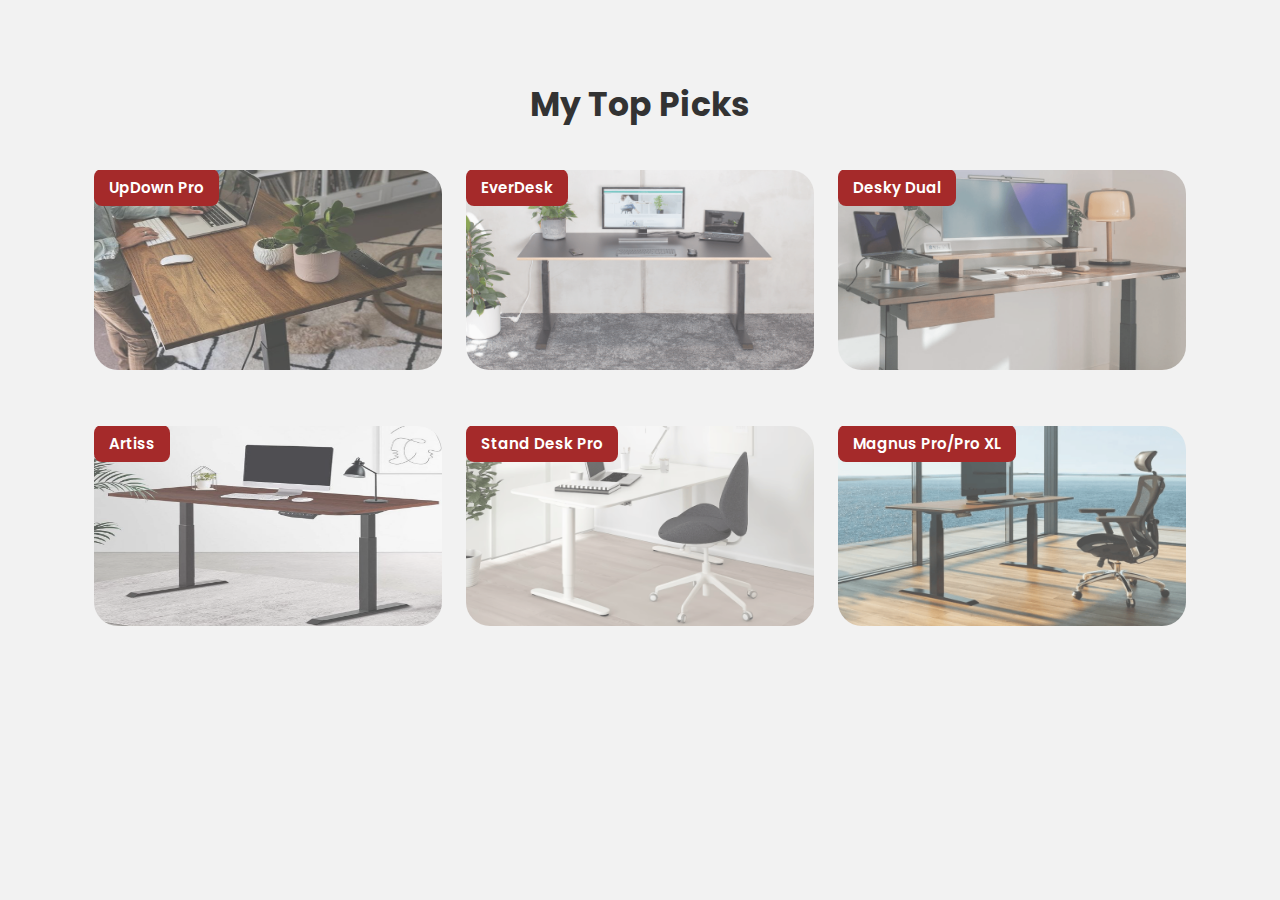
<file: index.html>
<!DOCTYPE html>
<html lang="en">

<head>
    <meta charset="UTF-8">
    <meta name="viewport" content="width=device-width, initial-scale=1.0">

    <!--=============== CSS ===============-->
    <link rel="stylesheet" href="./css/style2.css">

    <title>My Top Picks</title>
</head>

<body>
    <div class="container">
        <div class="heading">
            <h2>My Top Picks</h2>
        </div>
        <div class="card__container">
            <article class="card__article">
                <img src="./images/1.jpg" alt="image" class="card__img">
                <div class="overlay">
                    <p>UpDown Pro</p>
                </div>
                <div class="card__data">
                    <span class="card__description">Overall winner and the highest-quality standing desk in Australia</span>
                    <h2 class="card__title">UpDown Pro</h2>
                    <a href="#" class="card__button">Best Price</a>
                </div>
            </article>

            <article class="card__article">
                <img src="./images/stand-desk.webp" alt="image" class="card__img">
                <div class="overlay">
                    <p>EverDesk</p>
                </div>

                <div class="card__data">
                    <span class="card__description">The most innovative standing desk, that's also easy to assemble</span>
                    <h2 class="card__title">EverDesk</h2>
                    <a href="#" class="card__button">Best Price</a>
                </div>
            </article>

            <article class="card__article">
                <img src="./images/3. desky-dual-desk.webp" alt="image" class="card__img">
                <div class="overlay">
                    <p>Desky Dual</p>
                </div>

                <div class="card__data">
                    <span class="card__description"> Best standing desk in Australia for cable management</span>
                    <h2 class="card__title">Desky Dual</h2>
                    <a href="#" class="card__button">Best Price</a>
                </div>
            </article>

            <article class="card__article">
                <img src="./images/artiss.jpg" alt="image" class="card__img">
                <div class="overlay">
                    <p>Artiss</p>
                </div>

                <div class="card__data">
                    <span class="card__description">Best standing desk on a budget</span>
                    <h2 class="card__title">Artiss</h2>
                    <a href="#" class="card__button">Best Price</a>
                </div>
            </article>

            <article class="card__article">
                <img src="./images/5.webp" alt="image" class="card__img">
                <div class="overlay">
                    <p>Stand Desk Pro</p>
                </div>

                <div class="card__data">
                    <span class="card__description">Best fast-lifting desk for a dynamic workspace</span>
                    <h2 class="card__title">Stand Desk Pro</h2>
                    <a href="#" class="card__button">Best Price</a>
                </div>
            </article>

            <article class="card__article">
                <img src="./images/6.webp" alt="image" class="card__img">
                <div class="overlay">
                    <p>Magnus Pro/Pro XL</p>
                </div>

                <div class="card__data">
                    <span class="card__description">    Best height-adjustable desk for gamers</span>
                    <h2 class="card__title">Magnus Pro/Pro XL</h2>
                    <a href="#" class="card__button">Best Price</a>
                </div>
            </article>


        </div>
    </div>
</body>

</html>
</file>
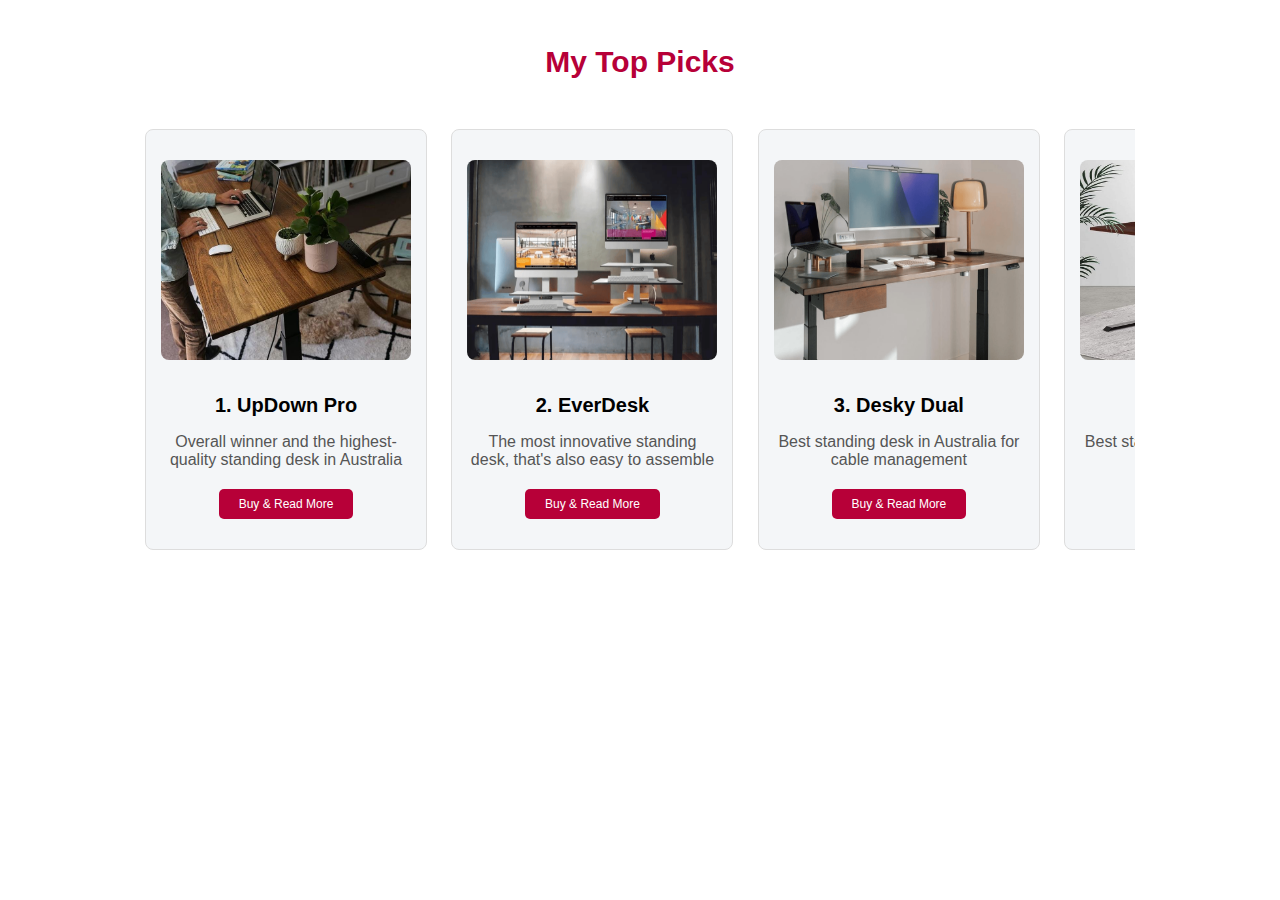
<file: index2.html>
<!DOCTYPE html>
<html lang="en">

<head>
    <meta charset="UTF-8">
    <meta name="viewport" content="width=device-width, initial-scale=1.0">
    <title>My Top Picks</title>
    <link rel="stylesheet" href="css/style.css">
</head>

<body>
    <div class="top-picks">
        <h2>My Top Picks</h2>


        <div class="scrollable-list">

            <div class="pick">
                <img src="./images/1.jpg" alt="Product 1">
                <h3>1. UpDown Pro</h3>
                <p>Overall winner and the highest-quality standing desk in Australia</p>
                <a href="#" class="btn">Buy & Read More</a>
            </div>

            <div class="pick">
                <img src="./images/standeskpro.webp"Product 1">
                <h3>2. EverDesk</h3>
                <p>The most innovative standing desk, that's also easy to assemble</p>
                <a href="#" class="btn">Buy & Read More</a>
            </div>

            
            <div class="pick">
                <img src="./images/3. desky-dual-desk.webp" alt="Product 3">
                <h3>3. Desky Dual</h3>
                <p>Best standing desk in Australia for cable management</p>
                <a href="#" class="btn">Buy & Read More</a>
            </div>

            <div class="pick">
                <img src="./images/artiss.jpg" alt="Product 3">
                <h3>4. Artiss </h3>
                <p>Best standing desk on a budget in Australia</p>
                <a href="#" class="btn">Buy & Read More</a>
            </div>

            <div class="pick">
                <img src="./images/5.webp" alt="Product 3">
                <h3>5. Stand Desk Pro</h3>
                <p>Best fast-lifting desk for a dynamic workspace </p>
                <a href="#" class="btn">Buy & Read More</a>
            </div>

            <div class="pick">
                <img src="./images/6.webp" alt="Product 3">
                <h3>6. Magnus Pro/Pro XL</h3>
                <p>Best height-adjustable desk for gamers in Australia</p>
                <a href="#" class="btn">Buy & Read More</a>
            </div>

            <div class="pick">
                <img src="./images/7.webp" alt="Product 3">
                <h3>7. Standesk Desk</h3>
                <p>Best height-adjustable & sit-stand desk converter in Australia</p>
                <a href="#" class="btn">Buy & Read More</a>
            </div>

            <!-- Add more pick divs for additional top picks -->
        </div>
    </div>

    <script src="js/main.js"></script>
</body>

</html>
</file>
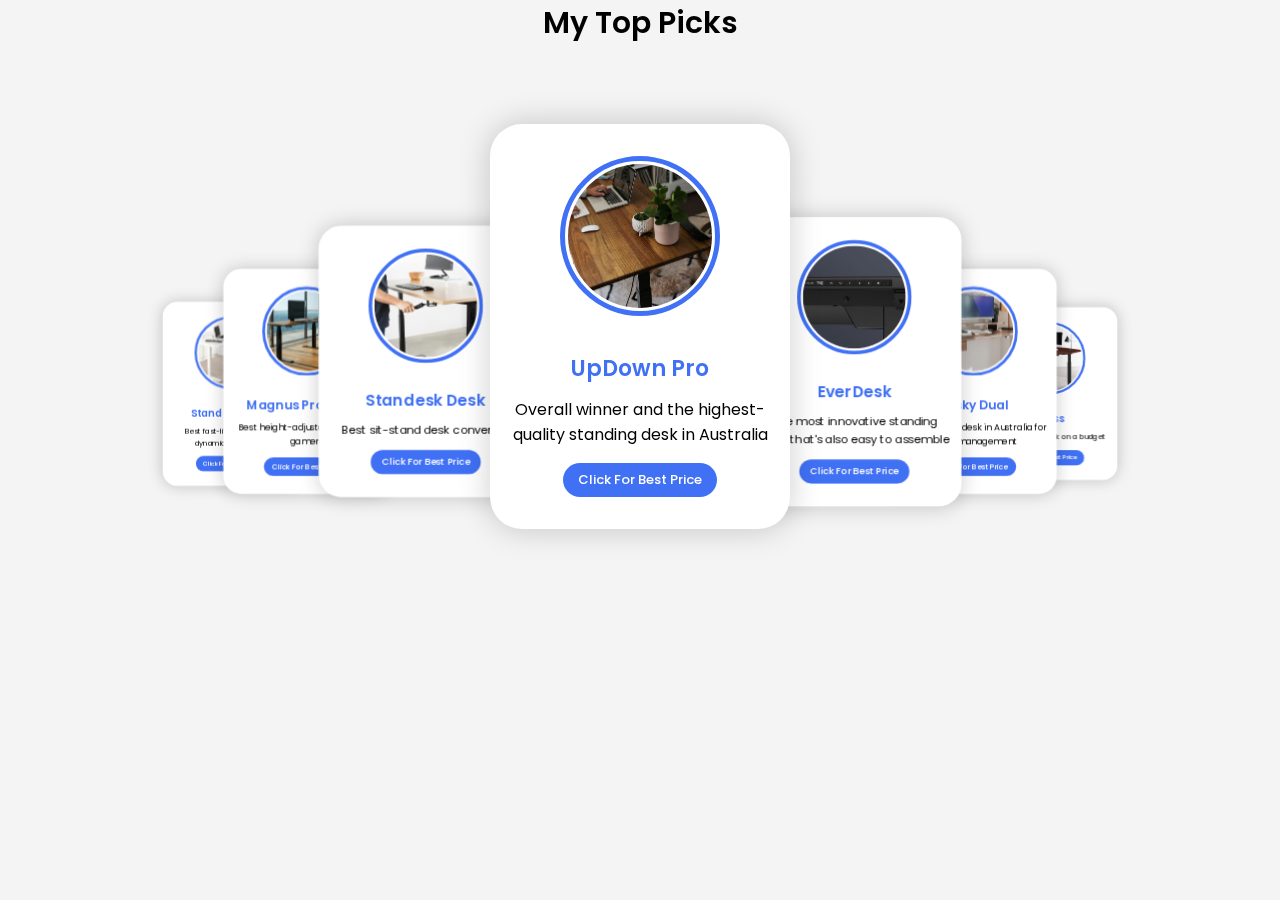
<file: index3.html>
<!DOCTYPE html>
<html lang="en">
<!--Created by Tivotal-->

<head>
    <meta charset="UTF-8" />
    <meta name="viewport" content="width=device-width, initial-scale=1.0" />
    <title>My Top Picks</title>

    <!--swiperJs CDN-->
    <link rel="stylesheet" href="https://cdn.jsdelivr.net/npm/swiper@11/swiper-bundle.min.css" />

    <!--css file-->
    <link rel="stylesheet" href="./css/style3.css" />
</head>

<body>

    
    <div class="wrapper">
        <div class="heading">
            <h2>My Top Picks</h2>
        </div>
        <div class="swiper-wrapper">
            <div class="card swiper-slide">
                <div class="image">
                    <img src="./images/1.jpg" alt="" />
                </div>

                <div class="content">
                    <span class="title">UpDown Pro</span>
                    <p class="desc">Overall winner and the highest-quality standing desk in Australia
                    </p>
                    <button class="btn">Click For Best Price</button>
                </div>
            </div>
            <div class="card swiper-slide">
                <div class="image">
                    <img src="./images/Secretlab.webp" alt="" />
                </div>

                <div class="content">
                    <span class="title">EverDesk</span>
                    <p class="desc">
                        The most innovative standing desk, that's also easy to assemble
                    </p>
                    <button class="btn">Click For Best Price</button>
                </div>
            </div>
            <div class="card swiper-slide">
                <div class="image">
                    <img src="./images/3. desky-dual-desk.webp" alt="" />
                </div>

                <div class="content">
                    <span class="title">Desky Dual</span>
                    <p class="desc">
                        Best standing desk in Australia for cable management
                    </p>
                    <button class="btn">Click For Best Price</button>
                </div>
            </div>
            <div class="card swiper-slide">
                <div class="image">
                    <img src="./images/artiss.jpg" alt="" />
                </div>

                <div class="content">
                    <span class="title">Artiss</span>
                    <p class="desc">
                        Best standing desk on a budget
                    </p>
                    <button class="btn">Click For Best Price</button>
                </div>
            </div>
            <div class="card swiper-slide">
                <div class="image">
                    <img src="./images/5.webp" alt="" />
                </div>

                <div class="content">
                    <span class="title">Stand Desk Pro </span>
                    <p class="desc">
                        Best fast-lifting desk for a dynamic workspace
                    </p>
                    <button class="btn">Click For Best Price</button>
                </div>
            </div>
            <div class="card swiper-slide">
                <div class="image">
                    <img src="./images/6.webp" alt="" />
                </div>

                <div class="content">
                    <span class="title">Magnus Pro/Pro XL</span>
                    <p class="desc">
                        Best height-adjustable desk for gamers
                    </p>
                    <button class="btn">Click For Best Price</button>
                </div>
            </div>
            <div class="card swiper-slide">
                <div class="image">
                    <img src="./images/7.webp" alt="" />
                </div>

                <div class="content">
                    <span class="title">Standesk Desk</span>
                    <p class="desc">
                        Best sit-stand desk converter
                    </p>
                    <button class="btn">Click For Best Price</button>
                </div>
            </div>
        </div>
    </div>
    <!--swiperJS JS-->
    <script src="https://cdn.jsdelivr.net/npm/swiper@11/swiper-bundle.min.js"></script>

    <script src="./js/main.js"></script>
</body>

</html>
</file>
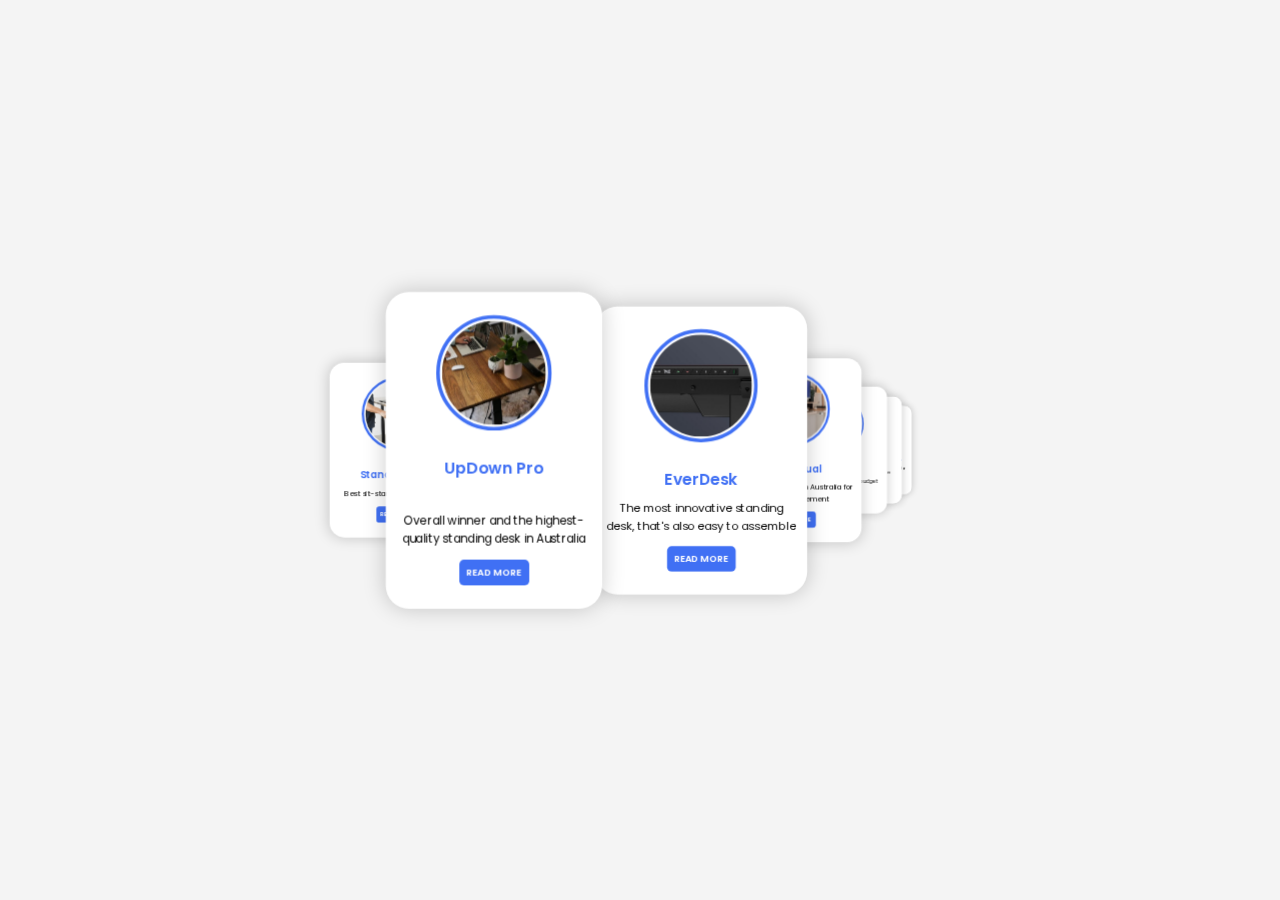
<file: images/Autoplay Card Slider.html>
<!DOCTYPE html>
<!-- saved from url=(0033)http://127.0.0.1:5500/index3.html -->
<html lang="en"><!--Created by Tivotal--><head><meta http-equiv="Content-Type" content="text/html; charset=UTF-8">
    
    <meta name="viewport" content="width=device-width, initial-scale=1.0">
    <title>Autoplay Card Slider</title>

    <!--swiperJs CDN-->
    

    <!--css file-->
    
<link rel="stylesheet" href="./Autoplay Card Slider_files/swiper-bundle.min.css"><link rel="stylesheet" href="./Autoplay Card Slider_files/style3.css"></head>

<body data-new-gr-c-s-check-loaded="14.1141.0" data-gr-ext-installed="">
    <div class="wrapper swiper-coverflow swiper-3d swiper-initialized swiper-horizontal swiper-watch-progress">
        <div class="swiper-wrapper" id="swiper-wrapper-98ab46eb9dfb2595" aria-live="off" style="cursor: grab; transform: translate3d(-154px, 0px, 0px); transition-duration: 0ms; transition-delay: 0ms;">
            
            
            
            
            
            
            <div class="card swiper-slide swiper-slide-visible swiper-slide-prev" role="group" aria-label="7 / 7" data-swiper-slide-index="6" style="transform: translate3d(34.0104px, 0px, -1360.42px) rotateX(0deg) rotateY(0deg) scale(1); z-index: -6; transition-duration: 0ms;">
                <div class="image">
                    <img src="./Autoplay Card Slider_files/7.webp" alt="">
                </div>

                <div class="content">
                    <span class="title">Standesk Desk</span>
                    <p class="desc">
                        Best sit-stand desk converter
                    </p>
                    <button class="btn">Read More</button>
                </div>
            </div>
        <div class="card swiper-slide swiper-slide-visible swiper-slide-fully-visible swiper-slide-active" role="group" aria-label="1 / 7" data-swiper-slide-index="0" style="transform: translate3d(24.0104px, 0px, -960.417px) rotateX(0deg) rotateY(0deg) scale(1); z-index: -4; transition-duration: 0ms;">
                <div class="image">
                    <img src="./Autoplay Card Slider_files/1.jpg" alt="">
                </div>

                <div class="content">
                    <span class="title">UpDown Pro</span>
                    <p class="desc">
                        </p><p class="desc">
                            Overall winner and the highest-quality standing desk in Australia
                        </p>
                    <p></p>
                    <button class="btn">Read More</button>
                </div>
            </div><div class="card swiper-slide swiper-slide-visible swiper-slide-fully-visible swiper-slide-next" role="group" aria-label="2 / 7" data-swiper-slide-index="1" style="transform: translate3d(14.0104px, 0px, -560.417px) rotateX(0deg) rotateY(0deg) scale(1); z-index: -2; transition-duration: 0ms;">
                <div class="image">
                    <img src="./Autoplay Card Slider_files/Secretlab.webp" alt="">
                </div>

                <div class="content">
                    <span class="title">EverDesk</span>
                    <p class="desc">
                        The most innovative standing desk, that's also easy to assemble
                    </p>
                    <button class="btn">Read More</button>
                </div>
            </div><div class="card swiper-slide swiper-slide-visible swiper-slide-fully-visible" role="group" aria-label="3 / 7" data-swiper-slide-index="2" style="transform: translate3d(4.01042px, 0px, -160.417px) rotateX(0deg) rotateY(0deg) scale(1); z-index: 0; transition-duration: 0ms;">
                <div class="image">
                    <img src="./Autoplay Card Slider_files/3. desky-dual-desk.webp" alt="">
                </div>

                <div class="content">
                    <span class="title">Desky Dual</span>
                    <p class="desc">
                        Best standing desk in Australia for cable management
                    </p>
                    <button class="btn">Read More</button>
                </div>
            </div><div class="card swiper-slide swiper-slide-visible swiper-slide-fully-visible" role="group" aria-label="4 / 7" data-swiper-slide-index="3" style="transform: translate3d(-5.98958px, 0px, -239.583px) rotateX(0deg) rotateY(0deg) scale(1); z-index: 0; transition-duration: 0ms;">
                <div class="image">
                    <img src="./Autoplay Card Slider_files/artiss.jpg" alt="">
                </div>

                <div class="content">
                    <span class="title">Artiss</span>
                    <p class="desc">
                        Best standing desk on a budget
                    </p>
                    <button class="btn">Read More</button>
                </div>
            </div><div class="card swiper-slide swiper-slide-visible swiper-slide-fully-visible" role="group" aria-label="5 / 7" data-swiper-slide-index="4" style="transform: translate3d(-15.9896px, 0px, -639.583px) rotateX(0deg) rotateY(0deg) scale(1); z-index: -2; transition-duration: 0ms;">
                <div class="image">
                    <img src="./Autoplay Card Slider_files/5.webp" alt="">
                </div>

                <div class="content">
                    <span class="title">Stand Desk Pro&nbsp;</span>
                    <p class="desc">
                        Best fast-lifting desk for a dynamic workspace
                    </p>
                    <button class="btn">Read More</button>
                </div>
            </div><div class="card swiper-slide swiper-slide-visible swiper-slide-fully-visible" role="group" aria-label="6 / 7" data-swiper-slide-index="5" style="transform: translate3d(-25.9896px, 0px, -1039.58px) rotateX(0deg) rotateY(0deg) scale(1); z-index: -4; transition-duration: 0ms;">
                <div class="image">
                    <img src="./Autoplay Card Slider_files/6.webp" alt="">
                </div>

                <div class="content">
                    <span class="title">Magnus Pro/Pro XL</span>
                    <p class="desc">
                        Best height-adjustable desk for gamers
                    </p>
                    <button class="btn">Read More</button>
                </div>
            </div></div>
    <span class="swiper-notification" aria-live="assertive" aria-atomic="true"></span></div>
    <!--swiperJS JS-->
    <script src="./Autoplay Card Slider_files/swiper-bundle.min.js"></script>

    <script src="./Autoplay Card Slider_files/main.js"></script>
<!-- Code injected by live-server -->
<script>
	// <![CDATA[  <-- For SVG support
	if ('WebSocket' in window) {
		(function () {
			function refreshCSS() {
				var sheets = [].slice.call(document.getElementsByTagName("link"));
				var head = document.getElementsByTagName("head")[0];
				for (var i = 0; i < sheets.length; ++i) {
					var elem = sheets[i];
					var parent = elem.parentElement || head;
					parent.removeChild(elem);
					var rel = elem.rel;
					if (elem.href && typeof rel != "string" || rel.length == 0 || rel.toLowerCase() == "stylesheet") {
						var url = elem.href.replace(/(&|\?)_cacheOverride=\d+/, '');
						elem.href = url + (url.indexOf('?') >= 0 ? '&' : '?') + '_cacheOverride=' + (new Date().valueOf());
					}
					parent.appendChild(elem);
				}
			}
			var protocol = window.location.protocol === 'http:' ? 'ws://' : 'wss://';
			var address = protocol + window.location.host + window.location.pathname + '/ws';
			var socket = new WebSocket(address);
			socket.onmessage = function (msg) {
				if (msg.data == 'reload') window.location.reload();
				else if (msg.data == 'refreshcss') refreshCSS();
			};
			if (sessionStorage && !sessionStorage.getItem('IsThisFirstTime_Log_From_LiveServer')) {
				console.log('Live reload enabled.');
				sessionStorage.setItem('IsThisFirstTime_Log_From_LiveServer', true);
			}
		})();
	}
	else {
		console.error('Upgrade your browser. This Browser is NOT supported WebSocket for Live-Reloading.');
	}
	// ]]>
</script>


</body><grammarly-desktop-integration data-grammarly-shadow-root="true"><template shadowrootmode="open"><style>
      div.grammarly-desktop-integration {
        position: absolute;
        width: 1px;
        height: 1px;
        padding: 0;
        margin: -1px;
        overflow: hidden;
        clip: rect(0, 0, 0, 0);
        white-space: nowrap;
        border: 0;
        -moz-user-select: none;
        -webkit-user-select: none;
        -ms-user-select:none;
        user-select:none;
      }

      div.grammarly-desktop-integration:before {
        content: attr(data-content);
      }
    </style><div aria-label="grammarly-integration" role="group" tabindex="-1" class="grammarly-desktop-integration" data-content="{&quot;mode&quot;:&quot;full&quot;,&quot;isActive&quot;:true,&quot;isUserDisabled&quot;:false}"></div></template></grammarly-desktop-integration></html>
</file>
<file: css/style2.css>
/*=============== GOOGLE FONTS ===============*/
@import url("https://fonts.googleapis.com/css2?family=Poppins:wght@400;500&display=swap");

/*=============== VARIABLES CSS ===============*/
:root {
  /*========== Colors ==========*/
  /*Color mode HSL(hue, saturation, lightness)*/
  --first-color: hsl(82, 60%, 28%);
  --title-color: hsl(0, 0%, 15%);
  --text-color: hsl(0, 0%, 35%);
  --body-color: hsl(0, 0%, 95%);
  --container-color: hsl(0, 0%, 100%);

  /*========== Font and typography ==========*/
  /*.5rem = 8px | 1rem = 16px ...*/
  --body-font: "Poppins", sans-serif;
  --h2-font-size: 1.25rem;
  --small-font-size: .813rem;
}

/*========== Responsive typography ==========*/
@media screen and (min-width: 1120px) {
  :root {
    --h2-font-size: 1.5rem;
    --small-font-size: .875rem;
  }
}

/*=============== BASE ===============*/
* {
  box-sizing: border-box;
  padding: 0;
  margin: 0;
}

body {
  font-family: var(--body-font);
  background-color: var(--body-color);
  color: var(--text-color);
}

img {
  display: block;
  max-width: 100%;
  height: auto;
}

/*=============== CARD ===============*/
.container {
  display: grid;
  place-items: center;
  margin-inline: 1.5rem;
  padding-block: 5rem;
}

.card__container {
  display: grid;
  row-gap: 3.5rem;
}

.card__article {
  position: relative;
  overflow: hidden;
}
.heading {
	margin-bottom: 40px;
	color: #333333;
	font-size: 22px;
}
.card__img {
	width: 300px;
	height: 200px;
	border-radius: 1.5rem;
	position: relative;
	opacity: 0.7;
}
.overlay p {
	font-size: 15px;
	background: brown;
	color: #fff;
	font-weight: 600;
	padding: 7px 15px;
	border-radius: 8px;
}
.overlay {
	position: absolute;
	top: -1px;
	z-index: 9999;
}

.card__data {
	width: 280px;
	background-color: var(--container-color);
	padding: 0.5rem 1rem;
	box-shadow: 0 8px 24px hsla(0, 0%, 0%, .15);
	border-radius: 1rem;
	position: absolute;
	bottom: -9rem;
	left: 0;
	right: 0;
	margin-inline: auto;
	opacity: 0;
	transition: opacity 1s 1s;
}

.card__description {
  display: block;
  font-size: var(--small-font-size);
  margin-bottom: .25rem;
}

.card__title {
  font-size: var(--h2-font-size);
  font-weight: 500;
  color: var(--title-color);
  margin-bottom: .75rem;
}

.card__button {
  text-decoration: none;
  font-size: var(--small-font-size);
  font-weight: 500;
  color: var(--first-color);
}

.card__button:hover {
  text-decoration: underline;
}

/* Naming animations in hover */
.card__article:hover .card__data {
  animation: show-data 1s forwards;
  opacity: 1;
  transition: opacity .3s;
}

.card__article:hover {
  animation: remove-overflow 2s forwards;
}

.card__article:not(:hover) {
  animation: show-overflow 2s forwards;
}

.card__article:not(:hover) .card__data {
  animation: remove-data 1s forwards;
}

/* Card animation */
@keyframes show-data {
  50% {
    transform: translateY(-10rem);
  }
  100% {
    transform: translateY(-7rem);
  }
}

@keyframes remove-overflow {
  to {
    overflow: initial;
  }
}

@keyframes remove-data {
  0% {
    transform: translateY(-7rem);
  }
  50% {
    transform: translateY(-10rem);
  }
  100% {
    transform: translateY(.5rem);
  }
}

@keyframes show-overflow {
  0% {
    overflow: initial;
    pointer-events: none;
  }
  50% {
    overflow: hidden;
  }
}

/*=============== BREAKPOINTS ===============*/
/* For small devices */
@media screen and (max-width: 340px) {
  .container {
    margin-inline: 1rem;
  }

  .card__data {
    width: 250px;
    padding: 1rem;
  }
}

/* For medium devices */
@media screen and (min-width: 768px) {
  .card__container {
    grid-template-columns: repeat(2, 1fr);
    column-gap: 1.5rem;
  }
}

/* For large devices */
@media screen and (min-width: 1120px) {
  .container {

  }

  .card__container {
    grid-template-columns: repeat(3, 1fr);
  }
  .card__img {
    width: 348px;
  }
  .card__data {
    width: 316px;
    padding-inline: 2.5rem;
  }
}
</file>
<file: css/style3.css>
/* Created by Tivotal */

/* Google Fonts(Poppins) */
@import url("https://fonts.googleapis.com/css2?family=Poppins:wght@100;200;300;400;500;600;700;800;900&display=swap");

* {
  font-family: "Poppins", sans-serif;
  margin: 0;
  padding: 0;
  box-sizing: border-box;
}

body {
  height: 100vh;
  display: flex;
  align-items: center;
  justify-content: center;
  background: #f4f4f4;
}

.wrapper {
	max-width: 100%;
	overflow: hidden;
	height: 100vh;
}
.wrapper .heading h2{
  font-size: 30px;
  font-weight: 600;
  text-align: center;
}
.wrapper .swiper-wrapper {
  width: 80%;
  height: 35em;
  display: flex;
  align-items: center;
  margin: o auto;
}

.wrapper .swiper-wrapper .card {
  width: 300px;
  height: auto;
  background: #fff;
  border-radius: 2em;
  box-shadow: 0 0 2em rgba(0, 0, 0, 0.2);
  padding: 2em 1em;
  display: flex;
  flex-direction: column;
  align-items: center;
  margin: 0 auto;
  transition: .3s;
}

.card .image {
  width: 10em;
  height: 10em;
  border-radius: 50%;
  border: 5px solid #4070f4;
  padding: 3px;
  margin-bottom: 2em;
}

.card .image img {
  width: 100%;
  height: 100%;
  border-radius: 50%;
  object-fit: cover;
}

.card .content {
  display: flex;
  flex-direction: column;
  align-items: center;
}

.card .content .title {
  font-size: 22px;
  font-weight: 600;
  position: relative;
  top: 0.2em;
  color: #4070f4;
}


.card .content .desc {
  text-align: center;
  font-size: 16px;
  margin: 1em 0;
}

.card .content .btn {
	background: #4070f4;
	color: #fff;
	font-size: 13px;
	font-weight: 500;
	border: none;
	padding: 7px 15px;
	border-radius: 17px;
	cursor: pointer;
}

::-webkit-scrollbar {
  width: 10px;
}
.swiper-3d {
  perspective: 500px !important;
}



@media screen and (max-width: 700px) {
  .wrapper .swiper-wrapper .card {
    width: 250px;
    padding: 30px 10px;
    margin: 0 30px;
  }
  
}
</file>
<file: images/Autoplay Card Slider_files/style3.css>
/* Created by Tivotal */

/* Google Fonts(Poppins) */
@import url("https://fonts.googleapis.com/css2?family=Poppins:wght@100;200;300;400;500;600;700;800;900&display=swap");

* {
  font-family: "Poppins", sans-serif;
  margin: 0;
  padding: 0;
  box-sizing: border-box;
}

body {
  height: 100vh;
  display: flex;
  align-items: center;
  justify-content: center;
  background: #f4f4f4;
  width: 1190px !important;
  margin: o auto !important;
}

.wrapper {
  max-width: 1190px !important;
  width: 100%;


}

.wrapper .swiper-wrapper {
  width: 80%;
  height: 35em;
  display: flex;
  align-items: center;
  margin: o auto;
}

.wrapper .swiper-wrapper .card {
  width: 300px;
  height: auto;
  background: #fff;
  border-radius: 2em;
  box-shadow: 0 0 2em rgba(0, 0, 0, 0.2);
  padding: 2em 1em;
  display: flex;
  flex-direction: column;
  align-items: center;
  margin: 0 auto;
}

.card .image {
  width: 10em;
  height: 10em;
  border-radius: 50%;
  border: 5px solid #4070f4;
  padding: 3px;
  margin-bottom: 2em;
}

.card .image img {
  width: 100%;
  height: 100%;
  border-radius: 50%;
  object-fit: cover;
}

.card .content {
  display: flex;
  flex-direction: column;
  align-items: center;
}

.card .content .title {
  font-size: 22px;
  font-weight: 600;
  position: relative;
  top: 0.2em;
  color: #4070f4;
}


.card .content .desc {
  text-align: center;
  font-size: 16px;
  margin: 1em 0;
}

.card .content .btn {
  background: #4070f4;
  color: #fff;
  font-size: 13px;
  font-weight: 600;
  text-transform: uppercase;
  border: none;
  padding: 8px 10px;
  border-radius: 0.5em;
  cursor: pointer;
}

::-webkit-scrollbar {
  width: 10px;
}
.swiper-3d {
  perspective: 500px !important;
}

@media screen and (max-width: 779px) {

  .wrapper {
    max-width: 500px !important;
    text-align: center;
    margin: o auto;
  }
}
</file>
<file: css/style.css>
/* Reset default margin and padding */
body,
ul {
  margin: 0;
  padding: 0;
}

.top-picks {
	margin: 0 auto;
	padding: 20px;
	font-family: Arial, sans-serif;
	max-width: 990px;
}

.top-picks h2 {
  text-align: center;
  margin-bottom: 50px;
  color: #B70038;
  font-size: 30px;
}

.scrollable-list {
  overflow-x: auto;
  white-space: nowrap;
  padding-bottom: 20px;

}

.scrollable-list p {
  white-space: normal;
}

.pick {
	display: inline-block;
	margin-right: 20px;
	border: 1px solid #ddd;
	padding: 30px 15px;
	border-radius: 8px;
	width: 250px;
	height: auto;
	text-align: center;

	background: #F4F6F8;
  transition: .3s;
}
.pick:last-child{
  margin-right: 0px;
}
.pick:hover{
  box-shadow: 0px 3px 6px 0px rgba(140, 149, 159, 0.5);
}

.pick img {
  width: 100%;
  height: 200px;
  border-radius: 8px;
  margin-bottom: 10px;
}

.pick h3 {
  font-size: 20px;
  margin-bottom: 10px;
}

.pick p {
  color: #555;
  margin-bottom: 15px;
  white-space: wrap;
}

.pick-author {
  width: 100%;
}

.btn {
	display: inline-block;
	padding: 8px 20px;
	text-decoration: none;
	/* background-color: #3498db; */
	color: #fff;
	border-radius: 5px;
	transition: background-color 0.3s;
	background: #B70038;
	font-size: 12px;
	transition: .3s;
	margin-top: 5px;
}

.btn:hover {
  background-color: #2980b9;
}

/* Media query for mobile responsiveness */
@media (max-width: 600px) {
  .top-picks {
    padding: 10px;
  }

  .pick {
    margin-right: 10px;
    padding: 10px;
    min-width: auto;
  }

  .pick h3 {
    font-size: 18px;
  }

  .btn {
    padding: 6px 12px;
    font-size: 14px;
  }
}
</file>
